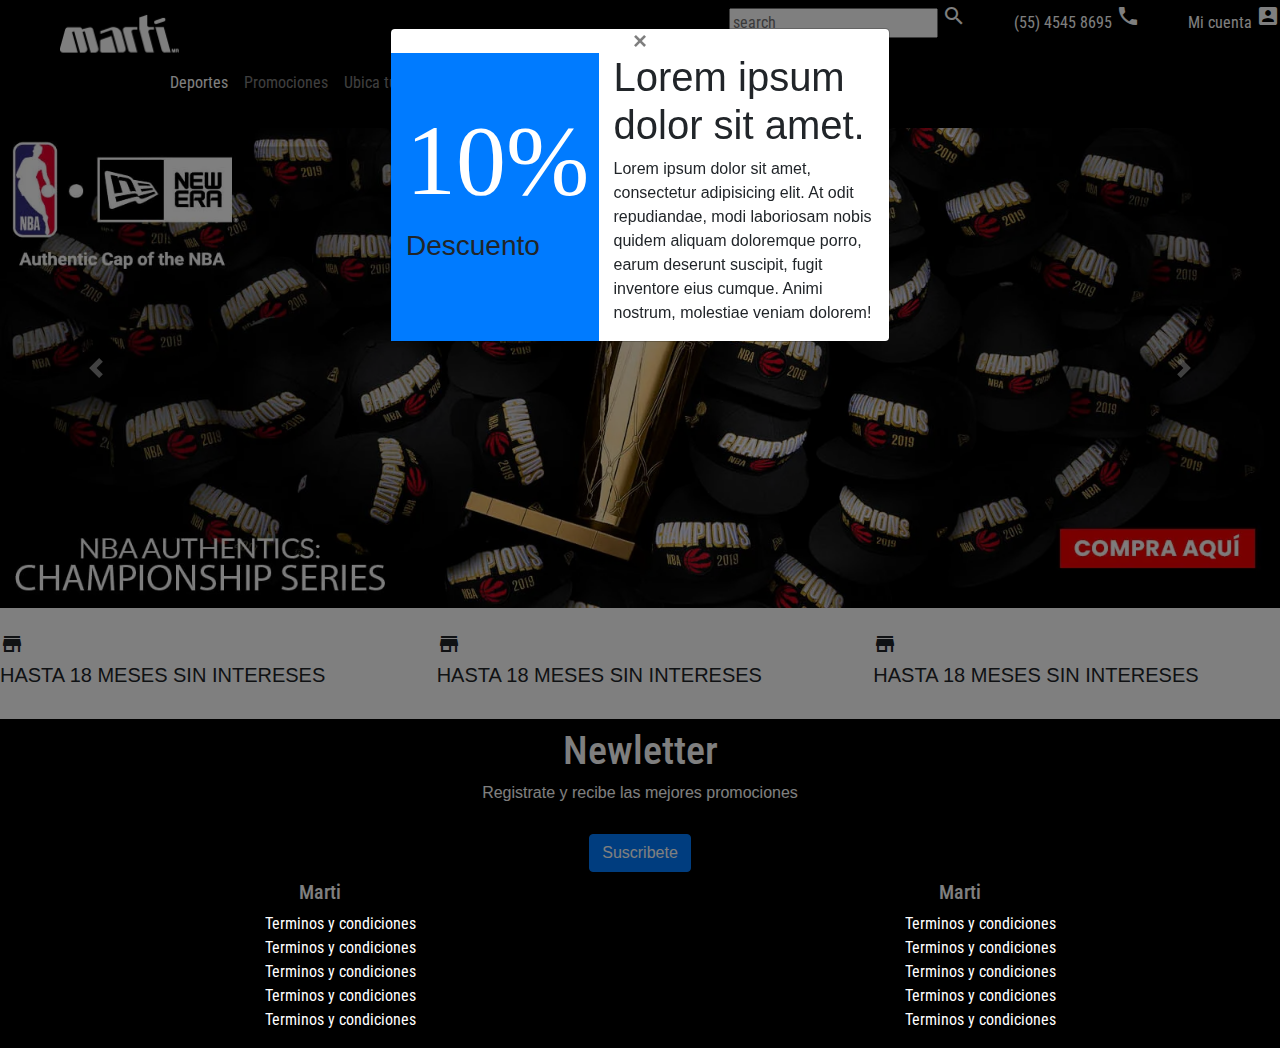
<file: index.html>
<!DOCTYPE html>
<html lang="es">
<head>
	<meta name="viewport" content="width=device-width, initial-scale=1, shrink-to-fit=no"><!--Responsive meta tag, esto es para que se vea bien en un celular-->
	<meta charset="UTF-8">
	<title>Marti</title>
	<link rel="stylesheet" type="text/css" href="css/bootstrap.min.css">
	<link rel="stylesheet" type="text/css" href="css/style.css">
	<!--Google fonts-->
	<link href="https://fonts.googleapis.com/css?family=Roboto+Condensed&display=swap" rel="stylesheet">
	<!--Icons-->
	<link href="https://fonts.googleapis.com/icon?family=Material+Icons" rel="stylesheet">
</head>
<body>
	<header>
		<!--Nav-->
		<ul class="nav justify-content-end text-white">
			<li class="nav-item ml-5 mt-1">
				<input class="d-none d-md-inline" type="text " placeholder="search" >
				<i class="material-icons">search</i>
				<li class="nav-item ml-5 mt-1">
					<span class="d-none d-md-inline">(55) 4545 8695</span>
					<i class="material-icons">call</i>
				</li>
				<li class="nav-item ml-5 mt-1">
					<span class="d-none d-md-inline">Mi cuenta</span>
					<i class="material-icons">account_box</i>
				</li>
			</ul>
			<!--Navbar-->
			<nav class="navbar navbar-expand-lg navbar-dark ">
				<a class="navbar-brand" href="index.html"><img  src="img/logo.png"></a>
				<button class="navbar-toggler" type="button" data-toggle="collapse" data-target="#navbarNav" aria-controls="navbarNav" aria-expanded="false" aria-label="Toggle navigation">
					<span class="navbar-toggler-icon"></span>
				</button>
				<div class="collapse navbar-collapse" id="navbarNav">
					<ul class="navbar-nav">
						<li class="nav-item active">
							<a class="nav-link" href="deportes.html">Deportes<span class="sr-only">(current)</span></a>
						</li>
						<li class="nav-item">
							<a class="nav-link" href="promociones.html">Promociones</a>
						</li>
						<li class="nav-item">
							<a class="nav-link" href="ubica.html">Ubica tu tienda</a>
						</li>
					</ul>
				</div>
			</nav>
		</header>
		<main>
			<!-- Modal -->
			<div id="myModal" class="modal fade" id="staticBackdrop" data-backdrop="static" tabindex="-1" role="dialog" aria-labelledby="staticBackdropLabel" aria-hidden="true">
			  <div class="modal-dialog" role="document">
			    <div class="modal-content">
			    	<button type="button" class="close" data-dismiss="modal" aria-label="Close">
			          <span aria-hidden="true">&times;</span>
			        </button>
			        <div class="container-fluid">
			        	<div class="row">
			        		<div id="azul" class="col-12 col-md-5 bg-primary pt-5">
			        			<h1>10%</h1>
			        			<h3>Descuento</h3>
			        		</div>
			        		<div class="col-12 col-md-7">
			        			<h1>Lorem ipsum dolor sit amet.</h1>
			        			<p>Lorem ipsum dolor sit amet, consectetur adipisicing elit. At odit repudiandae, modi laboriosam nobis quidem aliquam doloremque porro, earum deserunt suscipit, fugit inventore eius cumque. Animi nostrum, molestiae veniam dolorem!</p>
			        		</div>
			        	</div>
			        </div>

			    </div>
			  </div>
			</div>
			<!--Carousel-->
			<div id="carouselExampleInterval" class="carousel slide" data-ride="carousel">
			  <div class="carousel-inner">
			    <div class="carousel-item active" data-interval="10000">
			      <img src="img/c1.jpg" class="d-block w-100" alt="...">
			    </div>
			    <div class="carousel-item" data-interval="2000">
			      <img src="img/c2.jpg" class="d-block w-100" alt="...">
			    </div>
			    <div class="carousel-item">
			      <img src="img/c3.jpg" class="d-block w-100" alt="...">
			    </div>
			  </div>
			  <a class="carousel-control-prev" href="#carouselExampleInterval" role="button" data-slide="prev">
			    <span class="carousel-control-prev-icon" aria-hidden="true"></span>
			    <span class="sr-only">Previous</span>
			  </a>
			  <a class="carousel-control-next" href="#carouselExampleInterval" role="button" data-slide="next">
			    <span class="carousel-control-next-icon" aria-hidden="true"></span>
			    <span class="sr-only">Next</span>
			  </a>
			</div>
			<!--Columnas blancas-->
			<div class="conyainer">
				<div class="row">
					<div class="col-12 col-md-4 mt-4 mb-4">
						<i class="material-icons">store</i>
						<h5>HASTA 18 MESES SIN INTERESES</h5>
					</div>
					<div class="col-12 col-md-4 mt-4 mb-4">
						<i class="material-icons">store</i>
						<h5>HASTA 18 MESES SIN INTERESES</h5>
					</div>
					<div class="col-12 col-md-4 mt-4 mb-4">
						<i class="material-icons">store</i>
						<h5>HASTA 18 MESES SIN INTERESES</h5>
					</div>
				</div>
			</div>
		</main>
		<footer>
			<!--jumbotron-->
			<div class="jumbotron jumbotron-fluid text-white p-2 m-0">
				<div class="container">
					<h1 >Newletter</h1>
					<h6>Registrate y recibe las mejores promociones</h6>
					<button type="button" class="btn btn-primary btn-l mt-4">Suscribete</button>
				</div>
			</div>
			<!--Collapsible para small-->
			<div class="accordion d-md-none" id="accordionExample">
				<!--Card 1-->
				<div class="card text-white">
					<div class="card-header border-top border-bottom border-secondary mt-3" id="headingOne">
						<h2 class="mb-0">
							<button class="btn btn-link" type="button" data-toggle="collapse" data-target="#collapseOne" aria-expanded="true" aria-controls="collapseOne">
								Collapsible Group Item #1
							</button>
						</h2>
					</div>

					<div id="collapseOne" class="collapse show" aria-labelledby="headingOne" data-parent="#accordionExample">
						<div class="card-body">
							Anim pariatur cliche reprehenderit, enim eiusmod high life accusamus terry richardson ad squid. 3 wolf moon officia aute, non cupidatat skateboard dolor brunch. Food truck quinoa nesciunt laborum eiusmod. Brunch 3 wolf moon tempor, sunt aliqua put a bird on it squid single-origin coffee nulla assumenda shoreditch et. Nihil anim keffiyeh helvetica, craft beer labore wes anderson cred nesciunt sapiente ea proident. Ad vegan excepteur butcher vice lomo. Leggings occaecat craft beer farm-to-table, raw denim aesthetic synth nesciunt you probably haven't heard of them accusamus labore sustainable VHS.
						</div>
					</div>
				</div>
				<!--Card 2-->
				<div class="card text-white">
					<div class="card-header border-top border-bottom border-secondary mt-3" id="headingTwo">
						<h2 class="mb-0">
							<button class="btn btn-link collapsed" type="button" data-toggle="collapse" data-target="#collapseTwo" aria-expanded="false" aria-controls="collapseTwo">
								Collapsible Group Item #2
							</button>
						</h2>
					</div>
					<div id="collapseTwo" class="collapse" aria-labelledby="headingTwo" data-parent="#accordionExample">
						<div class="card-body">
							Anim pariatur cliche reprehenderit, enim eiusmod high life accusamus terry richardson ad squid. 3 wolf moon officia aute, non cupidatat skateboard dolor brunch. Food truck quinoa nesciunt laborum eiusmod. Brunch 3 wolf moon tempor, sunt aliqua put a bird on it squid single-origin coffee nulla assumenda shoreditch et. Nihil anim keffiyeh helvetica, craft beer labore wes anderson cred nesciunt sapiente ea proident. Ad vegan excepteur butcher vice lomo. Leggings occaecat craft beer farm-to-table, raw denim aesthetic synth nesciunt you probably haven't heard of them accusamus labore sustainable VHS.
						</div>
					</div>
				</div>
			</div>
			<!--Collapsible para large-->
			<div class="container-fluid">
				<div class="row text-white negro">
					<div class="col-6 d-none d-md-block">
						<h5>Marti</h5>
						<ul type="none">
							<li>Terminos y condiciones</li>
							<li>Terminos y condiciones</li>
							<li>Terminos y condiciones</li>
							<li>Terminos y condiciones</li>
							<li>Terminos y condiciones</li>
						</ul>
					</div>
					<div class="col-6 d-none d-md-block">
						<h5>Marti</h5>
						<ul type="none">
							<li>Terminos y condiciones</li>
							<li>Terminos y condiciones</li>
							<li>Terminos y condiciones</li>
							<li>Terminos y condiciones</li>
							<li>Terminos y condiciones</li>
						</ul>
					</div>
				</div>
			</div>
		</footer>
	</body>
	<script src="js/jquery.js"></script> <!--Jquery siempre tiene que ir primero a arriba de bootstrap.js, si no no funciona-->
	<script src="js/bootstrap.min.js"></script>
	<script src="js/app.js"></script>
	</html>
</file>
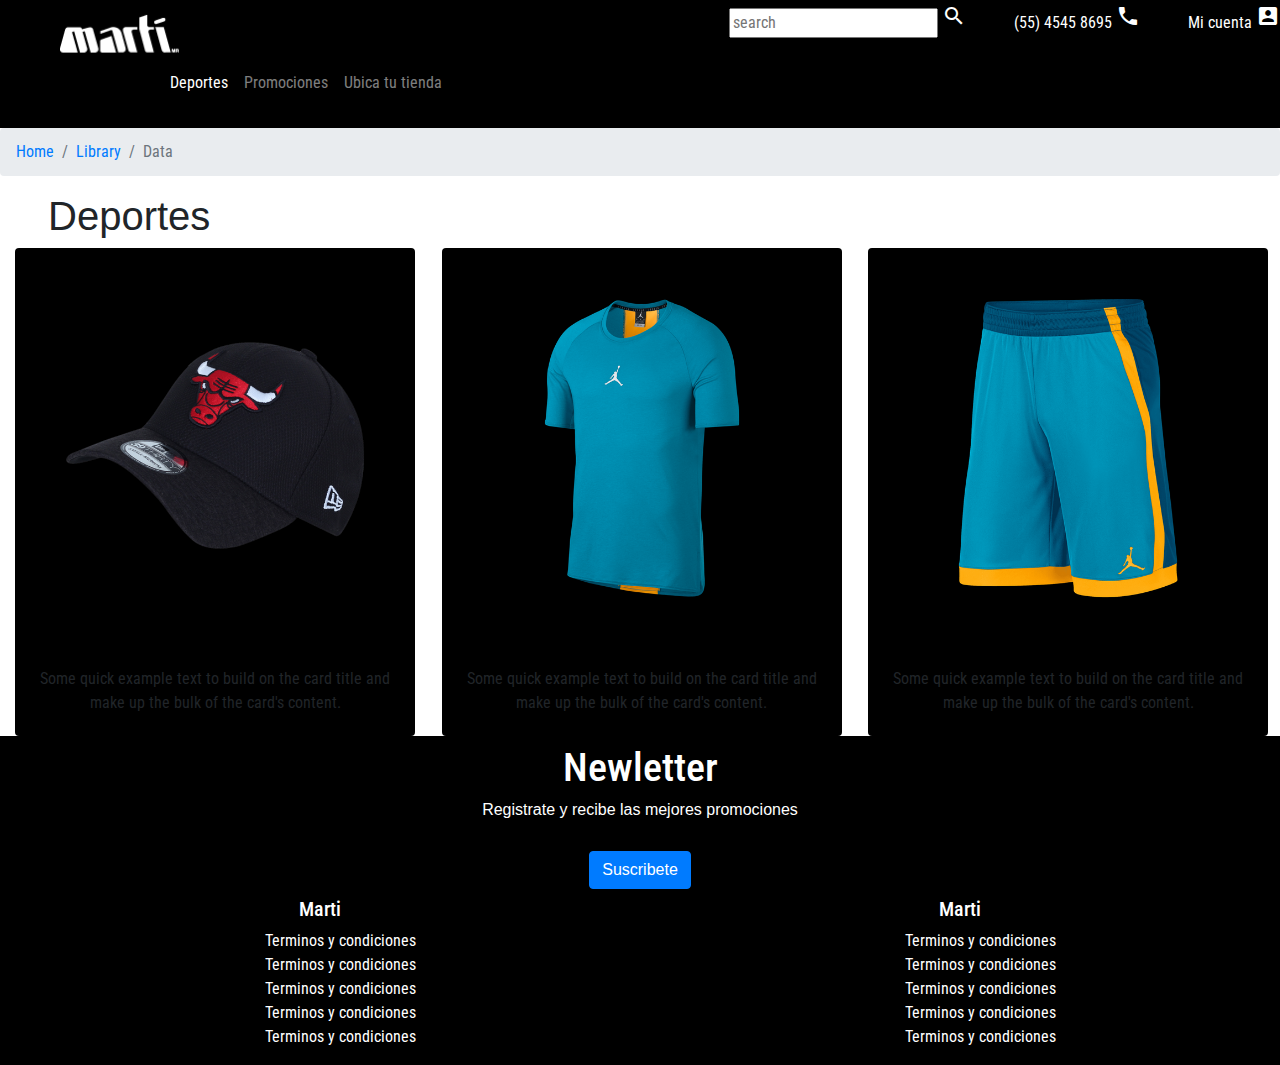
<file: deportes.html>
<!DOCTYPE html>
<html lang="es">
<head>
	<meta name="viewport" content="width=device-width, initial-scale=1, shrink-to-fit=no"><!--Responsive meta tag, esto es para que se vea bien en un celular-->
	<meta charset="UTF-8">
	<title>Marti</title>
	<link rel="stylesheet" type="text/css" href="css/bootstrap.min.css">
	<link rel="stylesheet" type="text/css" href="css/style.css">
	<!--Google fonts-->
	<link href="https://fonts.googleapis.com/css?family=Roboto+Condensed&display=swap" rel="stylesheet">
	<!--Icons-->
	<link href="https://fonts.googleapis.com/icon?family=Material+Icons" rel="stylesheet">
</head>
<body>
	<header>
		<!--Nav-->
		<ul class="nav justify-content-end text-white">
			<li class="nav-item ml-5 mt-1">
				<input class="d-none d-md-inline" type="text " placeholder="search" >
				<i class="material-icons">search</i>
				<li class="nav-item ml-5 mt-1">
					<span class="d-none d-md-inline">(55) 4545 8695</span>
					<i class="material-icons">call</i>
				</li>
				<li class="nav-item ml-5 mt-1">
					<span class="d-none d-md-inline">Mi cuenta</span>
					<i class="material-icons">account_box</i>
				</li>
			</ul>
			<!--Navbar-->
			<nav class="navbar navbar-expand-lg navbar-dark ">
				<a class="navbar-brand" href="#"><img  src="img/logo.png"></a>
				<button class="navbar-toggler" type="button" data-toggle="collapse" data-target="#navbarNav" aria-controls="navbarNav" aria-expanded="false" aria-label="Toggle navigation">
					<span class="navbar-toggler-icon"></span>
				</button>
				<div class="collapse navbar-collapse" id="navbarNav">
					<ul class="navbar-nav">
						<li class="nav-item active">
							<a class="nav-link" href="deportes.html">Deportes<span class="sr-only">(current)</span></a>
						</li>
						<li class="nav-item">
							<a class="nav-link" href="promociones.html">Promociones</a>
						</li>
						<li class="nav-item">
							<a class="nav-link" href="ubica.html">Ubica tu tienda</a>
						</li>
					</ul>
				</div>
			</nav>
		</header>

		<main>
			<!--breadcrumb-->
			<nav class="bread"aria-label="breadcrumb">
			  <ol class="breadcrumb">
			    <li class="breadcrumb-item"><a href="#">Home</a></li>
			    <li class="breadcrumb-item"><a href="#">Library</a></li>
			    <li class="breadcrumb-item active" aria-current="page">Data</li><!--nos dice en donde se encuntra ubicado el usuario en a pagina-->
			  </ol>
			</nav>
			<h1 class="ml-5">Deportes</h1>
			<!--cards-->
			<div class="container-fluid">
				<div class="row">
					<div class="col-12 col-md-4">
						<div class="card" style="width: 25rem;">
						  <img src="img/card1.png" class="card-img-top" alt="...">
						  <div class="card-body">
						    <p class="card-text">Some quick example text to build on the card title and make up the bulk of the card's content.</p>
						  </div>
						</div>
					</div>
					<div class="col-12 col-md-4">
						<div class="card" style="width: 25rem;">
						  <img src="img/card2.png" class="card-img-top" alt="...">
						  <div class="card-body">
						    <p class="card-text">Some quick example text to build on the card title and make up the bulk of the card's content.</p>
						  </div>
						</div>
					</div><div class="col-12 col-md-4">
						<div class="card" style="width: 25rem;">
						  <img src="img/card3.png" class="card-img-top" alt="...">
						  <div class="card-body">
						    <p class="card-text">Some quick example text to build on the card title and make up the bulk of the card's content.</p>
						  </div>
						</div>
					</div>
				</div>
			</div>
		</main>
		<footer>
			<!--jumbotron-->
			<div class="jumbotron jumbotron-fluid text-white p-2 m-0">
				<div class="container">
					<h1 >Newletter</h1>
					<h6>Registrate y recibe las mejores promociones</h6>
					<button type="button" class="btn btn-primary btn-l mt-4">Suscribete</button>
				</div>
			</div>
			<!--Collapsible para small-->
			<div class="accordion d-md-none" id="accordionExample">
				<!--Card 1-->
				<div class="card text-white">
					<div class="card-header border-top border-bottom border-secondary mt-3" id="headingOne">
						<h2 class="mb-0">
							<button class="btn btn-link" type="button" data-toggle="collapse" data-target="#collapseOne" aria-expanded="true" aria-controls="collapseOne">
								Collapsible Group Item #1
							</button>
						</h2>
					</div>

					<div id="collapseOne" class="collapse show" aria-labelledby="headingOne" data-parent="#accordionExample">
						<div class="card-body">
							Anim pariatur cliche reprehenderit, enim eiusmod high life accusamus terry richardson ad squid. 3 wolf moon officia aute, non cupidatat skateboard dolor brunch. Food truck quinoa nesciunt laborum eiusmod. Brunch 3 wolf moon tempor, sunt aliqua put a bird on it squid single-origin coffee nulla assumenda shoreditch et. Nihil anim keffiyeh helvetica, craft beer labore wes anderson cred nesciunt sapiente ea proident. Ad vegan excepteur butcher vice lomo. Leggings occaecat craft beer farm-to-table, raw denim aesthetic synth nesciunt you probably haven't heard of them accusamus labore sustainable VHS.
						</div>
					</div>
				</div>
				<!--Card 2-->
				<div class="card text-white">
					<div class="card-header border-top border-bottom border-secondary mt-3" id="headingTwo">
						<h2 class="mb-0">
							<button class="btn btn-link collapsed" type="button" data-toggle="collapse" data-target="#collapseTwo" aria-expanded="false" aria-controls="collapseTwo">
								Collapsible Group Item #2
							</button>
						</h2>
					</div>
					<div id="collapseTwo" class="collapse" aria-labelledby="headingTwo" data-parent="#accordionExample">
						<div class="card-body">
							Anim pariatur cliche reprehenderit, enim eiusmod high life accusamus terry richardson ad squid. 3 wolf moon officia aute, non cupidatat skateboard dolor brunch. Food truck quinoa nesciunt laborum eiusmod. Brunch 3 wolf moon tempor, sunt aliqua put a bird on it squid single-origin coffee nulla assumenda shoreditch et. Nihil anim keffiyeh helvetica, craft beer labore wes anderson cred nesciunt sapiente ea proident. Ad vegan excepteur butcher vice lomo. Leggings occaecat craft beer farm-to-table, raw denim aesthetic synth nesciunt you probably haven't heard of them accusamus labore sustainable VHS.
						</div>
					</div>
				</div>
			</div>
			<!--Collapsible para large-->
			<div class="container-fluid">
				<div class="row text-white negro">
					<div class="col-6 d-none d-md-block">
						<h5>Marti</h5>
						<ul type="none">
							<li>Terminos y condiciones</li>
							<li>Terminos y condiciones</li>
							<li>Terminos y condiciones</li>
							<li>Terminos y condiciones</li>
							<li>Terminos y condiciones</li>
						</ul>
					</div>
					<div class="col-6 d-none d-md-block">
						<h5>Marti</h5>
						<ul type="none">
							<li>Terminos y condiciones</li>
							<li>Terminos y condiciones</li>
							<li>Terminos y condiciones</li>
							<li>Terminos y condiciones</li>
							<li>Terminos y condiciones</li>
						</ul>
					</div>
				</div>
			</div>
		</footer>
	</body>
	<script src="js/jquery.js"></script> <!--Jquery siempre tiene que ir primero a arriba de bootstrap.js, si no no funciona-->
	<script src="js/bootstrap.min.js"></script>
	<script src="js/app.js"></script>
	</html>
</file>
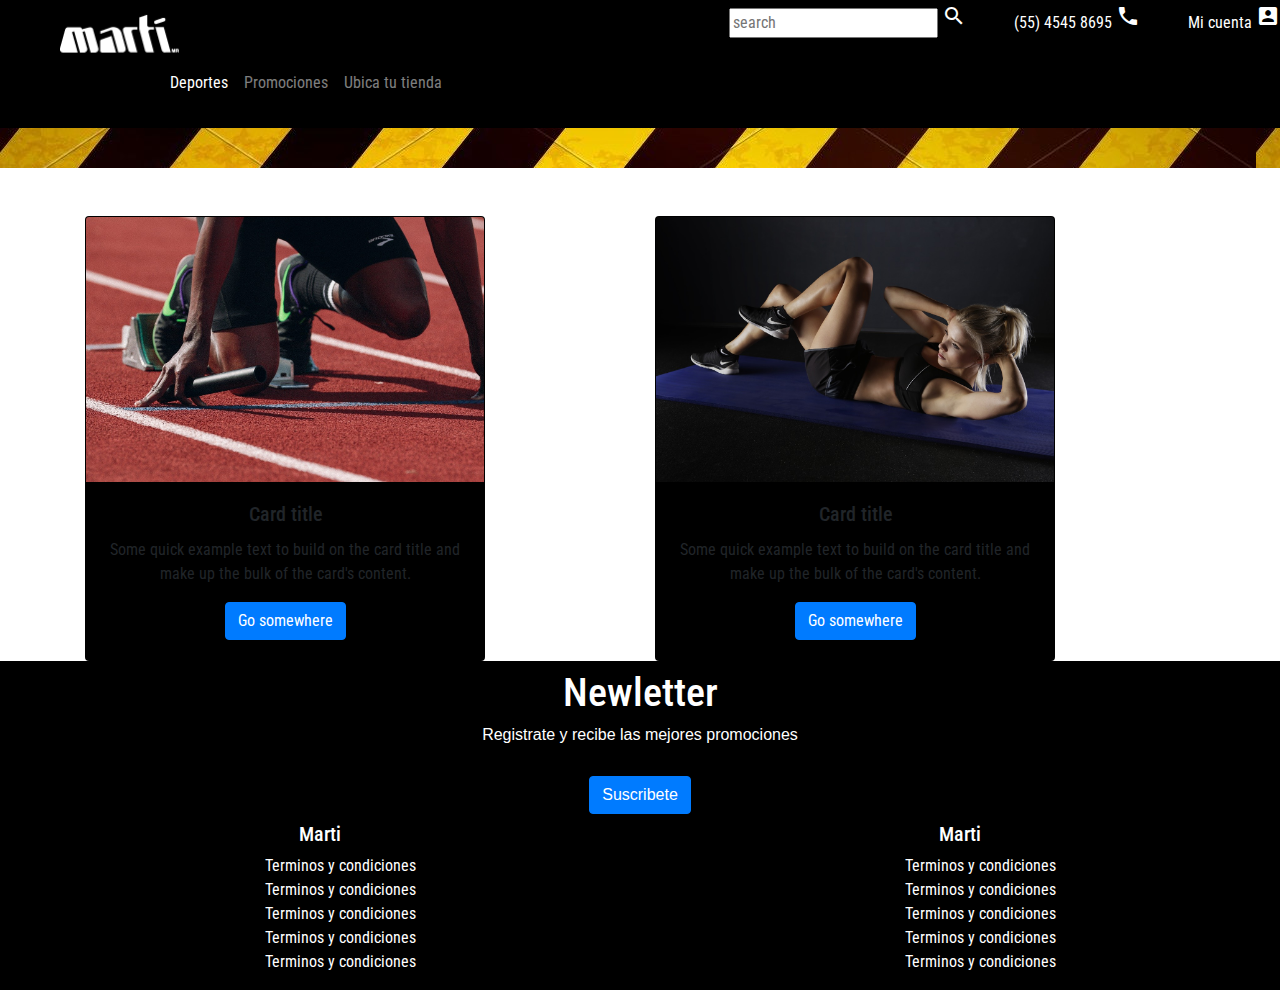
<file: promociones.html>
<!DOCTYPE html>
<html lang="es">
<head>
	<meta name="viewport" content="width=device-width, initial-scale=1, shrink-to-fit=no"><!--Responsive meta tag, esto es para que se vea bien en un celular-->
	<meta charset="UTF-8">
	<title>Marti</title>
	<link rel="stylesheet" type="text/css" href="css/bootstrap.min.css">
	<link rel="stylesheet" type="text/css" href="css/style.css">
	<!--Google fonts-->
	<link href="https://fonts.googleapis.com/css?family=Roboto+Condensed&display=swap" rel="stylesheet">
	<!--Icons-->
	<link href="https://fonts.googleapis.com/icon?family=Material+Icons" rel="stylesheet">
</head>
<body>
	<header>
		<!--Nav-->
		<ul class="nav justify-content-end text-white">
			<li class="nav-item ml-5 mt-1">
				<input class="d-none d-md-inline" type="text " placeholder="search" >
				<i class="material-icons">search</i>
				<li class="nav-item ml-5 mt-1">
					<span class="d-none d-md-inline">(55) 4545 8695</span>
					<i class="material-icons">call</i>
				</li>
				<li class="nav-item ml-5 mt-1">
					<span class="d-none d-md-inline">Mi cuenta</span>
					<i class="material-icons">account_box</i>
				</li>
			</ul>
			<!--Navbar-->
			<nav class="navbar navbar-expand-lg navbar-dark ">
				<a class="navbar-brand" href="#"><img  src="img/logo.png"></a>
				<button class="navbar-toggler" type="button" data-toggle="collapse" data-target="#navbarNav" aria-controls="navbarNav" aria-expanded="false" aria-label="Toggle navigation">
					<span class="navbar-toggler-icon"></span>
				</button>
				<div class="collapse navbar-collapse" id="navbarNav">
					<ul class="navbar-nav">
						<li class="nav-item active">
							<a class="nav-link" href="deportes.html">Deportes<span class="sr-only">(current)</span></a>
						</li>
						<li class="nav-item">
							<a class="nav-link" href="promociones.html">Promociones</a>
						</li>
						<li class="nav-item">
							<a class="nav-link" href="ubica.html">Ubica tu tienda</a>
						</li>
					</ul>
				</div>
			</nav>
		</header>

		<main>
			<!--Rayas-->
			<div class="amarillo"></div>
			<!--cards-->
			<div class="container">
				<div class="row mt-5 justify-content-center">
					<!--Card 1-->
					<div class="col-12 col-md-6">
						<div class="card" style="width: 25rem;">
							<img src="img/athlete-1840437_1280.jpg" class="card-img-top" alt="...">
							<div class="card-body">
								<h5 class="card-title">Card title</h5>
								<p class="card-text">Some quick example text to build on the card title and make up the bulk of the card's content.</p>
								<a href="#" class="btn btn-primary">Go somewhere</a>
							</div>
						</div>
						
					</div>
					<!--card 2-->
					<div class="col-12 col-md-6">
						<div class="card" style="width: 25rem;">
							<img src="img/sport-2250970_1280.jpg" class="card-img-top" alt="...">
							<div class="card-body">
								<h5 class="card-title">Card title</h5>
								<p class="card-text">Some quick example text to build on the card title and make up the bulk of the card's content.</p>
								<a href="#" class="btn btn-primary">Go somewhere</a>
							</div>
						</div>
						
					</div>

				</div>
			</div>
		</div>	
	</main>
	<footer>
		<!--jumbotron-->
		<div class="jumbotron jumbotron-fluid text-white p-2 m-0">
			<div class="container">
				<h1 >Newletter</h1>
				<h6>Registrate y recibe las mejores promociones</h6>
				<button type="button" class="btn btn-primary btn-l mt-4">Suscribete</button>
			</div>
		</div>
		<!--Collapsible para small-->
		<div class="accordion d-md-none" id="accordionExample">
			<!--Card 1-->
			<div class="card text-white">
				<div class="card-header border-top border-bottom border-secondary mt-3" id="headingOne">
					<h2 class="mb-0">
						<button class="btn btn-link" type="button" data-toggle="collapse" data-target="#collapseOne" aria-expanded="true" aria-controls="collapseOne">
							Collapsible Group Item #1
						</button>
					</h2>
				</div>

				<div id="collapseOne" class="collapse show" aria-labelledby="headingOne" data-parent="#accordionExample">
					<div class="card-body">
						Anim pariatur cliche reprehenderit, enim eiusmod high life accusamus terry richardson ad squid. 3 wolf moon officia aute, non cupidatat skateboard dolor brunch. Food truck quinoa nesciunt laborum eiusmod. Brunch 3 wolf moon tempor, sunt aliqua put a bird on it squid single-origin coffee nulla assumenda shoreditch et. Nihil anim keffiyeh helvetica, craft beer labore wes anderson cred nesciunt sapiente ea proident. Ad vegan excepteur butcher vice lomo. Leggings occaecat craft beer farm-to-table, raw denim aesthetic synth nesciunt you probably haven't heard of them accusamus labore sustainable VHS.
					</div>
				</div>
			</div>
			<!--Card 2-->
			<div class="card text-white">
				<div class="card-header border-top border-bottom border-secondary mt-3" id="headingTwo">
					<h2 class="mb-0">
						<button class="btn btn-link collapsed" type="button" data-toggle="collapse" data-target="#collapseTwo" aria-expanded="false" aria-controls="collapseTwo">
							Collapsible Group Item #2
						</button>
					</h2>
				</div>
				<div id="collapseTwo" class="collapse" aria-labelledby="headingTwo" data-parent="#accordionExample">
					<div class="card-body">
						Anim pariatur cliche reprehenderit, enim eiusmod high life accusamus terry richardson ad squid. 3 wolf moon officia aute, non cupidatat skateboard dolor brunch. Food truck quinoa nesciunt laborum eiusmod. Brunch 3 wolf moon tempor, sunt aliqua put a bird on it squid single-origin coffee nulla assumenda shoreditch et. Nihil anim keffiyeh helvetica, craft beer labore wes anderson cred nesciunt sapiente ea proident. Ad vegan excepteur butcher vice lomo. Leggings occaecat craft beer farm-to-table, raw denim aesthetic synth nesciunt you probably haven't heard of them accusamus labore sustainable VHS.
					</div>
				</div>
			</div>
		</div>
		<!--Collapsible para large-->
		<div class="container-fluid">
			<div class="row text-white negro">
				<div class="col-6 d-none d-md-block">
					<h5>Marti</h5>
					<ul type="none">
						<li>Terminos y condiciones</li>
						<li>Terminos y condiciones</li>
						<li>Terminos y condiciones</li>
						<li>Terminos y condiciones</li>
						<li>Terminos y condiciones</li>
					</ul>
				</div>
				<div class="col-6 d-none d-md-block">
					<h5>Marti</h5>
					<ul type="none">
						<li>Terminos y condiciones</li>
						<li>Terminos y condiciones</li>
						<li>Terminos y condiciones</li>
						<li>Terminos y condiciones</li>
						<li>Terminos y condiciones</li>
					</ul>
				</div>
			</div>
		</div>
	</footer>
</body>
<script src="js/jquery.js"></script> <!--Jquery siempre tiene que ir primero a arriba de bootstrap.js, si no no funciona-->
<script src="js/bootstrap.min.js"></script>
<script src="js/app.js"></script>
</html>
</file>
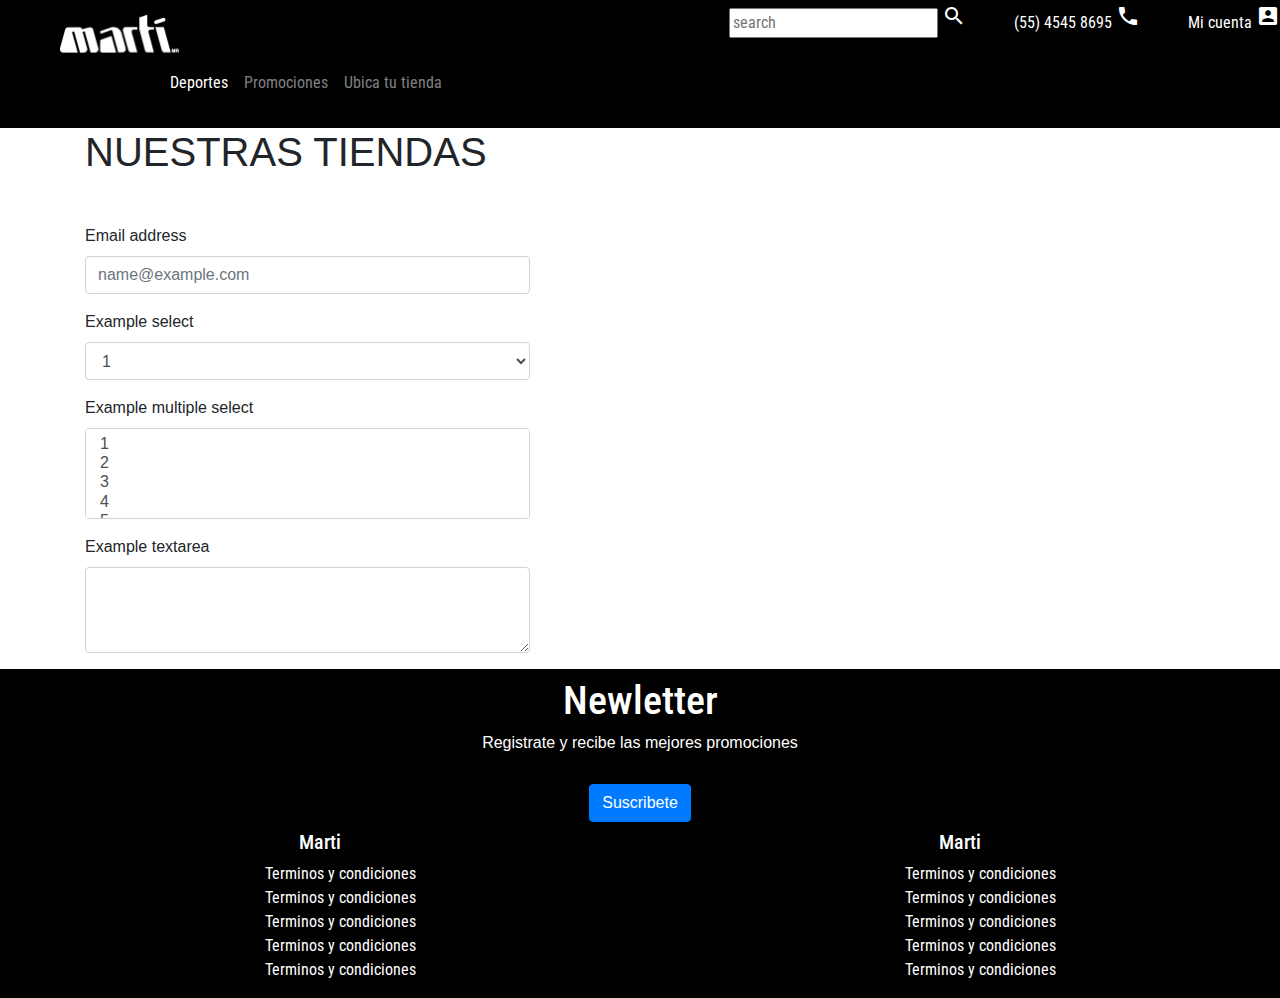
<file: ubica.html>
<!DOCTYPE html>
<html lang="es">
<head>
	<meta name="viewport" content="width=device-width, initial-scale=1, shrink-to-fit=no"><!--Responsive meta tag, esto es para que se vea bien en un celular-->
	<meta charset="UTF-8">
	<title>Marti</title>
	<link rel="stylesheet" type="text/css" href="css/bootstrap.min.css">
	<link rel="stylesheet" type="text/css" href="css/style.css">
	<!--Google fonts-->
	<link href="https://fonts.googleapis.com/css?family=Roboto+Condensed&display=swap" rel="stylesheet">
	<!--Icons-->
	<link href="https://fonts.googleapis.com/icon?family=Material+Icons" rel="stylesheet">
</head>
<body>
	<header>
		<!--Nav-->
		<ul class="nav justify-content-end text-white">
			<li class="nav-item ml-5 mt-1">
				<input class="d-none d-md-inline" type="text " placeholder="search" >
				<i class="material-icons">search</i>
				<li class="nav-item ml-5 mt-1">
					<span class="d-none d-md-inline">(55) 4545 8695</span>
					<i class="material-icons">call</i>
				</li>
				<li class="nav-item ml-5 mt-1">
					<span class="d-none d-md-inline">Mi cuenta</span>
					<i class="material-icons">account_box</i>
				</li>
			</ul>
			<!--Navbar-->
			<nav class="navbar navbar-expand-lg navbar-dark ">
				<a class="navbar-brand" href="#"><img  src="img/logo.png"></a>
				<button class="navbar-toggler" type="button" data-toggle="collapse" data-target="#navbarNav" aria-controls="navbarNav" aria-expanded="false" aria-label="Toggle navigation">
					<span class="navbar-toggler-icon"></span>
				</button>
				<div class="collapse navbar-collapse" id="navbarNav">
					<ul class="navbar-nav">
						<li class="nav-item active">
							<a class="nav-link" href="deportes.html">Deportes<span class="sr-only">(current)</span></a>
						</li>
						<li class="nav-item">
							<a class="nav-link" href="promociones.html">Promociones</a>
						</li>
						<li class="nav-item">
							<a class="nav-link" href="ubica.html">Ubica tu tienda</a>
						</li>
					</ul>
				</div>
			</nav>
		</header>

		<main>
			<div class="container">
				<h1>NUESTRAS TIENDAS</h1>
				<div class="row mt-5">
					<div class="col-12 col-md-5">
						<!--forms-->
						<form>
						  <div class="form-group">
						    <label for="exampleFormControlInput1">Email address</label>
						    <input type="email" class="form-control" id="exampleFormControlInput1" placeholder="name@example.com">
						  </div>
						  <div class="form-group">
						    <label for="exampleFormControlSelect1">Example select</label>
						    <select class="form-control" id="exampleFormControlSelect1">
						      <option>1</option>
						      <option>2</option>
						      <option>3</option>
						      <option>4</option>
						      <option>5</option>
						    </select>
						  </div>
						  <div class="form-group">
						    <label for="exampleFormControlSelect2">Example multiple select</label>
						    <select multiple class="form-control" id="exampleFormControlSelect2">
						      <option>1</option>
						      <option>2</option>
						      <option>3</option>
						      <option>4</option>
						      <option>5</option>
						    </select>
						  </div>
						  <div class="form-group">
						    <label for="exampleFormControlTextarea1">Example textarea</label>
						    <textarea class="form-control" id="exampleFormControlTextarea1" rows="3"></textarea>
						  </div>
						</form>
					</div>
					<div class="col-12 col-md-7">
						<iframe src="https://www.google.com/maps/embed?pb=!1m18!1m12!1m3!1d30120.137732001607!2d-99.18758605434934!3d19.32505920562519!2m3!1f0!2f0!3f0!3m2!1i1024!2i768!4f13.1!3m3!1m2!1s0x85ce0043c8d8a9cb%3A0x5a8d476dfeef3d14!2zTWFydMOt!5e0!3m2!1ses-419!2smx!4v1579274319485!5m2!1ses-419!2smx" frameborder="0" style="border:0;" allowfullscreen=""></iframe>
					</div>
				</div>
			</div>
		</main>
		<footer>
			<!--jumbotron-->
			<div class="jumbotron jumbotron-fluid text-white p-2 m-0">
				<div class="container">
					<h1 >Newletter</h1>
					<h6>Registrate y recibe las mejores promociones</h6>
					<button type="button" class="btn btn-primary btn-l mt-4">Suscribete</button>
				</div>
			</div>
			<!--Collapsible para small-->
			<div class="accordion d-md-none" id="accordionExample">
				<!--Card 1-->
				<div class="card text-white">
					<div class="card-header border-top border-bottom border-secondary mt-3" id="headingOne">
						<h2 class="mb-0">
							<button class="btn btn-link" type="button" data-toggle="collapse" data-target="#collapseOne" aria-expanded="true" aria-controls="collapseOne">
								Collapsible Group Item #1
							</button>
						</h2>
					</div>

					<div id="collapseOne" class="collapse show" aria-labelledby="headingOne" data-parent="#accordionExample">
						<div class="card-body">
							Anim pariatur cliche reprehenderit, enim eiusmod high life accusamus terry richardson ad squid. 3 wolf moon officia aute, non cupidatat skateboard dolor brunch. Food truck quinoa nesciunt laborum eiusmod. Brunch 3 wolf moon tempor, sunt aliqua put a bird on it squid single-origin coffee nulla assumenda shoreditch et. Nihil anim keffiyeh helvetica, craft beer labore wes anderson cred nesciunt sapiente ea proident. Ad vegan excepteur butcher vice lomo. Leggings occaecat craft beer farm-to-table, raw denim aesthetic synth nesciunt you probably haven't heard of them accusamus labore sustainable VHS.
						</div>
					</div>
				</div>
				<!--Card 2-->
				<div class="card text-white">
					<div class="card-header border-top border-bottom border-secondary mt-3" id="headingTwo">
						<h2 class="mb-0">
							<button class="btn btn-link collapsed" type="button" data-toggle="collapse" data-target="#collapseTwo" aria-expanded="false" aria-controls="collapseTwo">
								Collapsible Group Item #2
							</button>
						</h2>
					</div>
					<div id="collapseTwo" class="collapse" aria-labelledby="headingTwo" data-parent="#accordionExample">
						<div class="card-body">
							Anim pariatur cliche reprehenderit, enim eiusmod high life accusamus terry richardson ad squid. 3 wolf moon officia aute, non cupidatat skateboard dolor brunch. Food truck quinoa nesciunt laborum eiusmod. Brunch 3 wolf moon tempor, sunt aliqua put a bird on it squid single-origin coffee nulla assumenda shoreditch et. Nihil anim keffiyeh helvetica, craft beer labore wes anderson cred nesciunt sapiente ea proident. Ad vegan excepteur butcher vice lomo. Leggings occaecat craft beer farm-to-table, raw denim aesthetic synth nesciunt you probably haven't heard of them accusamus labore sustainable VHS.
						</div>
					</div>
				</div>
			</div>
			<!--Collapsible para large-->
			<div class="container-fluid">
				<div class="row text-white negro">
					<div class="col-6 d-none d-md-block">
						<h5>Marti</h5>
						<ul type="none">
							<li>Terminos y condiciones</li>
							<li>Terminos y condiciones</li>
							<li>Terminos y condiciones</li>
							<li>Terminos y condiciones</li>
							<li>Terminos y condiciones</li>
						</ul>
					</div>
					<div class="col-6 d-none d-md-block">
						<h5>Marti</h5>
						<ul type="none">
							<li>Terminos y condiciones</li>
							<li>Terminos y condiciones</li>
							<li>Terminos y condiciones</li>
							<li>Terminos y condiciones</li>
							<li>Terminos y condiciones</li>
						</ul>
					</div>
				</div>
			</div>
		</footer>
	</body>
	<script src="js/jquery.js"></script> <!--Jquery siempre tiene que ir primero a arriba de bootstrap.js, si no no funciona-->
	<script src="js/bootstrap.min.js"></script>
	<script src="js/app.js"></script>
	</html>
</file>
<file: css/style.css>
body {
   display: flex;
   min-height: 100vh;
   flex-direction: column;
 }

 main {
   flex: 1 0 auto;
 }
.nav, nav, .jumbotron, .accordion, .card, .negro{
	background-color: black;
	text-align: center;
	font-family: 'Roboto Condensed', sans-serif;
}
.navbar-brand{
	width: 130px;
	height: auto;
	position: relative;
	bottom: 5vh;
}
.navbar .collapse.nabar-nav.active a{

}
h6, button{
	font-family: calibri, sans-serif
}
#azul{
	/*height: 70vh;*/

	display: inline-block;
}
#azul h1{
	font-size: 100px;
	font-family: fantasy;
	color: white;
	animation-name: huno;
	animation-duration: 1s;
	animation-iteration-count: infinite;
	animation-direction: alternate-reverse;
	animation-timing-function: ease-in;
}

.amarillo{
	background-image: url(../img/warning2.jpg);
	height: 40px;
	animation-name: slide;
	animation-duration: 10s;
	animation-timing-function: linear;
	animation-iteration-count: infinite;
}

.bread{
	background-color: white;
}

iframe{
	width: 90%;
}

@keyframes huno{
	0%{
		transform: rotate(20deg);
	}
	50%{

	}
	100%{
		transform: rotate(-20deg);
	}
}

@keyframes slide{
	100%{
		background-position-x: -500px;
	}
}
</file>
